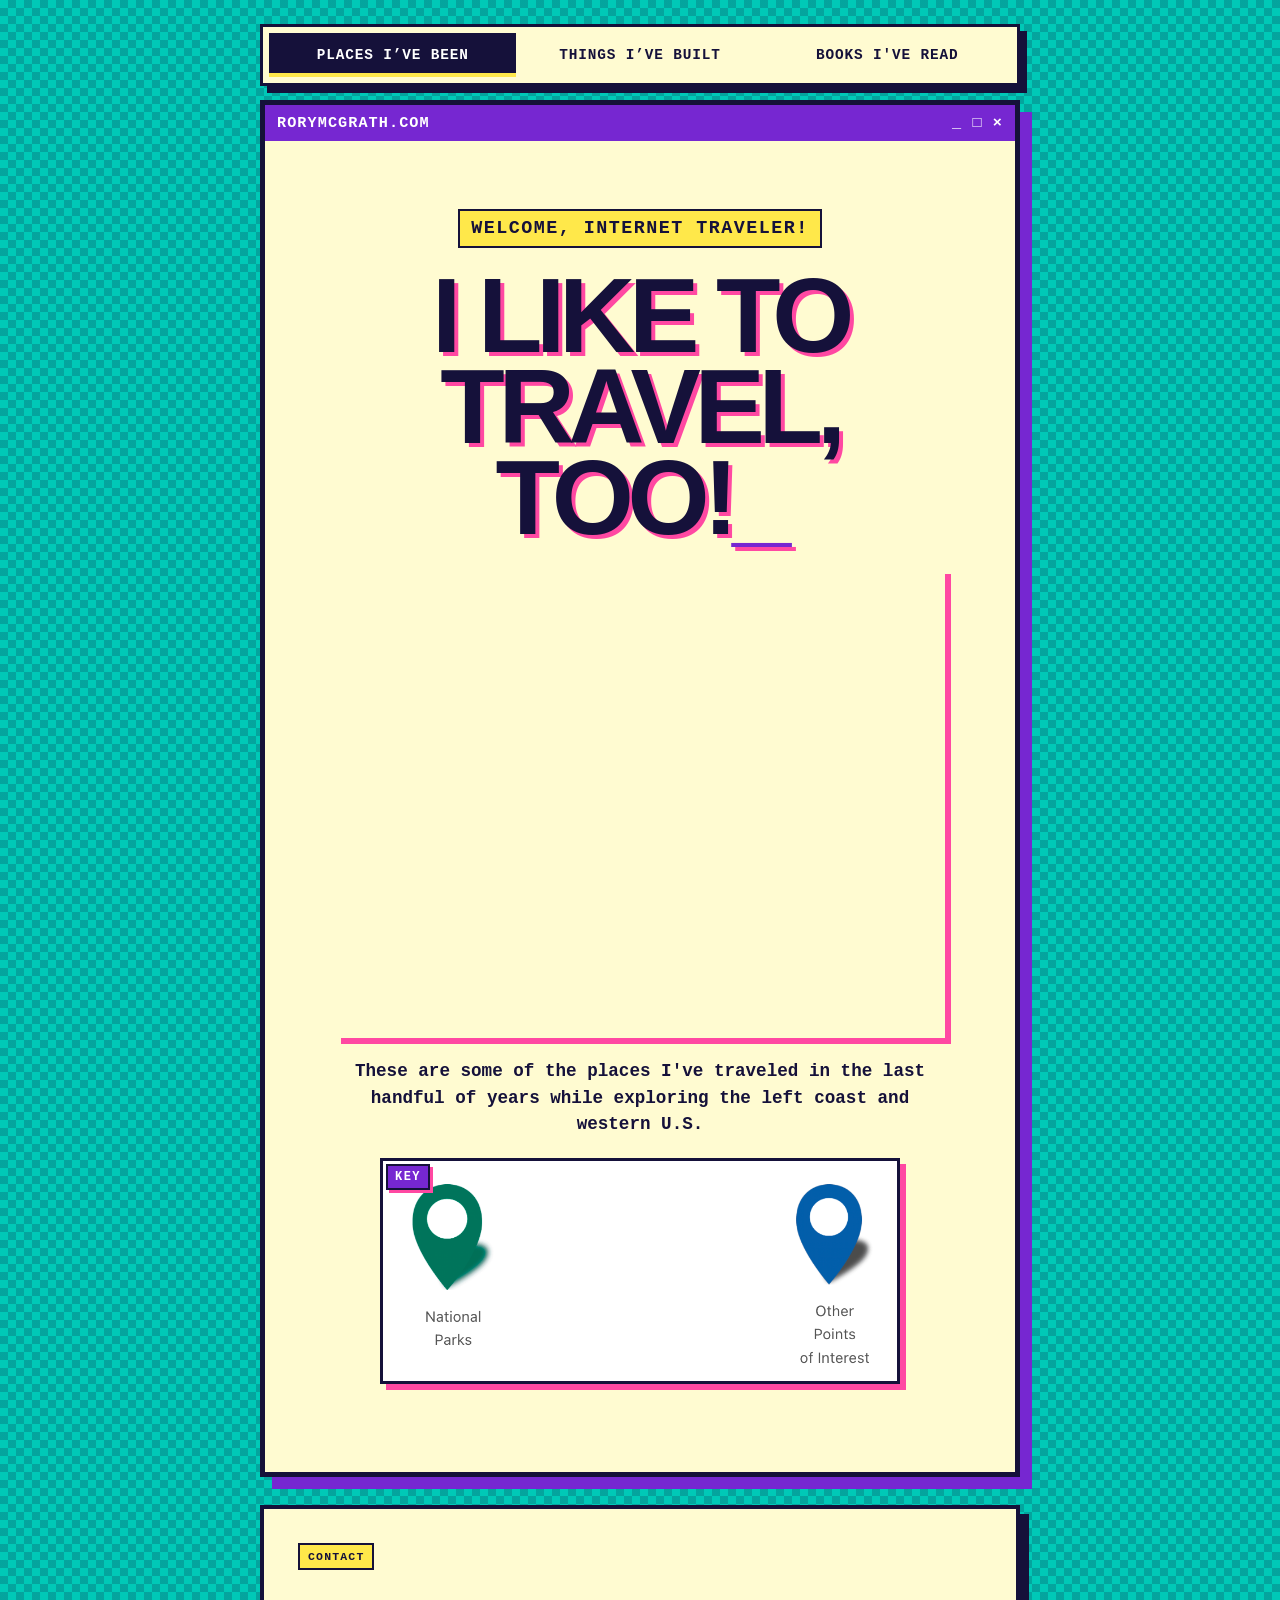
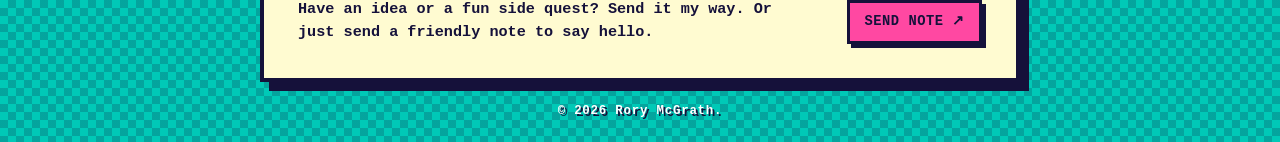
<file: index.html>
<!doctype html>
<html lang="en">
  <head>
    <meta charset="UTF-8" />
    <meta name="viewport" content="width=device-width, initial-scale=1.0" />
    <title>Rory McGrath</title>
    <link rel="icon" type="image/png" sizes="32x32" href="./images/favicon-32.png?v=20261120.2" />
    <link rel="icon" type="image/png" sizes="192x192" href="./images/favicon-192.png?v=20261120.2" />
    <link rel="apple-touch-icon" sizes="180x180" href="./apple-touch-icon.png?v=20261120.2" />
    <link rel="stylesheet" href="./styles.css?v=20261121.2" />
  </head>
  <body>
    <main class="site">
      <nav class="section-switcher" aria-label="Explore the site" role="tablist">
        <button class="section-tab is-active" id="travel-tab" type="button" role="tab" aria-selected="true" aria-controls="travel-panel">Places I’ve Been</button>
        <button class="section-tab" id="projects-tab" type="button" role="tab" aria-selected="false" aria-controls="projects-panel" tabindex="-1">Things I’ve Built</button>
        <button class="section-tab" id="books-tab" type="button" role="tab" aria-selected="false" aria-controls="books-panel" tabindex="-1">Books I've Read</button>
      </nav>

      <section class="window section-panel" id="travel-panel" role="tabpanel" aria-labelledby="travel-tab">
        <div class="title-bar">
          <span>RORYMCGRATH.COM</span>
          <span aria-hidden="true">_ □ ×</span>
        </div>
        <div class="screen">
          <p class="kicker">WELCOME, INTERNET TRAVELER!</p>
          <h1 id="travel-title">I like to travel, too!<span class="cursor" aria-hidden="true">_</span></h1>
          <div class="travel-map">
            <iframe
              src="https://www.google.com/maps/d/embed?mid=1Oyzdo98mdvefaxb2RG-TV2-4D8Xc-l8&amp;ehbc=2E312F"
              loading="lazy"
              referrerpolicy="no-referrer-when-downgrade"
              title="Rory's travel map"
            ></iframe>
          </div>
          <p class="map-caption">These are some of the places I've traveled in the last handful of years while exploring the left coast and western U.S.</p>
          <figure class="map-key">
            <span class="key-label">KEY</span>
            <img src="./images/national-parks-and-points-of-interest.png" alt="Map key for national parks and points of interest" />
          </figure>
        </div>
      </section>

      <section class="projects-window section-panel" id="projects-panel" role="tabpanel" aria-labelledby="projects-tab" hidden>
        <div class="title-bar">
          <span>SIDEQUESTS.EXE</span>
          <span aria-hidden="true">_ □ ×</span>
        </div>
        <div class="projects-content">
          <p class="kicker">SIDE QUESTS SHIPPED</p>
          <h2 id="projects-title">Projects<br><span class="title-lockup">worth a look.<span class="cursor" aria-hidden="true">_</span></span></h2>
          <div class="project-grid">
            <article class="project-card project-card--sunday">
              <p class="project-type">MY FAVORITE NFL PLAYERS</p>
              <h3>Sunday Favorites</h3>
              <p class="project-description">The players I tune in to watch on Sunday — an evolving personal collection of NFL favorites, organized by role/position. Note the badges on each player image to better understand why I root for them.</p>
              <figure class="sunday-logo">
                <img src="./images/sunday-favorites-logo.png" alt="Sunday Favorites logo with a football play diagram" />
              </figure>
              <a class="project-link" href="https://sundayfavorites.rorymcgrath.com/" target="_blank" rel="noopener">Visit Sunday Favorites <span aria-hidden="true">↗</span></a>
            </article>

            <article class="project-card project-card--superleague">
              <p class="project-type">PRIVATE WORLD CUP LEAGUE</p>
              <h3>Super League</h3>
              <p class="project-description">A private World Cup prediction league built around stage-based team picks. Featured a fully-functional backend for user profiles and dynamically generated artifacts for social media sharing.</p>
              <figure class="superleague-screenshot">
                <img src="./images/super-league-2026.png" alt="Super League World Cup 2026 main page" />
              </figure>
            </article>

            <article class="project-card project-card--league">
              <p class="project-type">THE LEAGUE</p>
              <h3>Fantasy Football</h3>
              <p class="project-description">A custom fantasy football website built around a long-running league — 20+ years! Site highlights major league-wide records, team histories, and also facilitates offseason keeper player selection.</p>
              <figure class="league-screenshot">
                <img src="./images/the-league-screenshot.png" alt="The League fantasy football team history page" />
              </figure>
            </article>
          </div>
        </div>
      </section>

      <section class="window section-panel" id="books-panel" role="tabpanel" aria-labelledby="books-tab" hidden>
        <div class="title-bar">
          <span>BOOKSHELF.EXE</span>
          <span aria-hidden="true">_ □ ×</span>
        </div>
        <div class="books-content">
          <p class="kicker">MY PERSONAL LIBRARY</p>
          <h2>Books on<br>my shelves<span class="cursor" aria-hidden="true">_</span></h2>
          <p id="books-loading" role="status">Loading books…</p>
          <button class="books-control" type="button" id="books-retry" hidden>Try again</button>
          <div id="books-catalog" hidden>
            <div class="books-toolbar">
              <input class="books-control" id="books-search" type="search" aria-label="Search titles or authors" placeholder="Search titles or authors" />
              <select class="books-control" id="books-category" aria-label="Filter by category">
                <option value="">All categories</option>
              </select>
            </div>
            <div class="books-toolbar books-display">
              <p id="books-count" role="status"></p>
              <div class="books-views" role="group" aria-label="Library view">
                <button class="books-control" type="button" data-books-view="wall" aria-pressed="true">Cover wall</button>
                <button class="books-control" type="button" data-books-view="catalog" aria-pressed="false">Catalog</button>
              </div>
            </div>
            <ul class="books-list" data-view="wall"></ul>
            <nav class="books-pages" aria-label="Book catalog pages" hidden>
              <button class="books-control" type="button" id="books-previous">Previous</button>
              <button class="books-control" type="button" id="books-next">Next</button>
            </nav>
            <p class="books-note">Note: this is a digital copy of my physical bookshelf. It is not an exhaustive list of all the books I've read. Some of these books were gifts or recommendations from friends and family. The views of the author are their own and may be different than my own views.</p>
          </div>
          <template id="book-tile">
            <li>
              <button class="book-tile" type="button" aria-haspopup="dialog">
                <span class="book-jacket" aria-hidden="true">
                  <strong></strong>
                  <span></span>
                </span>
                <span class="book-title"></span>
                <span class="book-author"></span>
                <span class="book-category"></span>
              </button>
            </li>
          </template>
          <dialog class="book-dialog" aria-labelledby="book-dialog-title">
            <div class="title-bar">
              <span>BOOK DETAILS</span>
              <form method="dialog"><button class="books-control" type="submit" aria-label="Close book details" autofocus>×</button></form>
            </div>
            <div class="book-dialog-content">
              <div class="book-dialog-cover"></div>
              <div>
                <h3 id="book-dialog-title"></h3>
                <p class="book-dialog-author"></p>
                <p class="book-dialog-category"></p>
                <button class="books-control book-borrow-toggle" type="button"
                        aria-expanded="false" aria-controls="book-borrow-form">Request to borrow</button>
              </div>
            </div>
            <form class="book-borrow-form" id="book-borrow-form" method="post" action="./bookshelf/borrow.php" hidden>
              <p class="book-borrow-intro" id="book-borrow-intro">Fill out the form below so I can get back to you about borrowing this book.</p>
              <label for="book-borrow-name">Your name</label>
              <input id="book-borrow-name" name="name" autocomplete="name" maxlength="100" required>
              <label for="book-borrow-email">Your email</label>
              <input id="book-borrow-email" name="email" type="email" autocomplete="email" maxlength="254" required>
              <label for="book-borrow-note">Note</label>
              <textarea id="book-borrow-note" name="note" rows="3" maxlength="1000" required></textarea>
              <button class="books-control book-borrow-submit" type="submit" aria-describedby="book-borrow-intro">Send request</button>
            </form>
            <p class="book-borrow-edition">Note: book edition and cover may vary from the one pictured.</p>
            <p class="book-borrow-status" role="status"></p>
          </dialog>
        </div>
      </section>

      <section class="contact-callout" aria-label="Contact">
        <div>
          <p class="contact-label">CONTACT</p>
          <p>Have an idea or a fun side quest? Send it my way. Or just send a friendly note to say hello.</p>
        </div>
        <button class="contact-open" id="contact-open" type="button" aria-haspopup="dialog" aria-controls="contact-dialog">Send note <span aria-hidden="true">↗</span></button>
      </section>

      <dialog class="contact-dialog" id="contact-dialog" aria-labelledby="contact-dialog-title">
        <div class="title-bar">
          <span>CONTACT TERMINAL</span>
          <form method="dialog"><button class="books-control" type="submit" aria-label="Close contact form" autofocus>×</button></form>
        </div>
        <form class="contact-form" id="contact-form" method="post" action="./contact/send.php">
          <p id="contact-dialog-title">Leave a note below.</p>
          <label for="contact-name">Your name</label>
          <input id="contact-name" name="name" autocomplete="name" maxlength="100" required>
          <label for="contact-email">Your email</label>
          <input id="contact-email" name="email" type="email" autocomplete="email" maxlength="254" required>
          <label for="contact-message">Message</label>
          <textarea id="contact-message" name="message" rows="5" maxlength="2000" required></textarea>
          <button class="contact-send" type="submit">Send note</button>
          <p class="contact-status" id="contact-status" role="status"></p>
        </form>
        <iframe class="contact-human-check" id="contact-human-check" data-src="./contact/send.php" aria-hidden="true" tabindex="-1" hidden></iframe>
      </dialog>

      <footer class="copyright">&copy; <span id="copyright-year"></span> Rory McGrath.</footer>
    </main>
    <script type="module" src="./app.js?v=20261121.1"></script>
  </body>
</html>
</file>
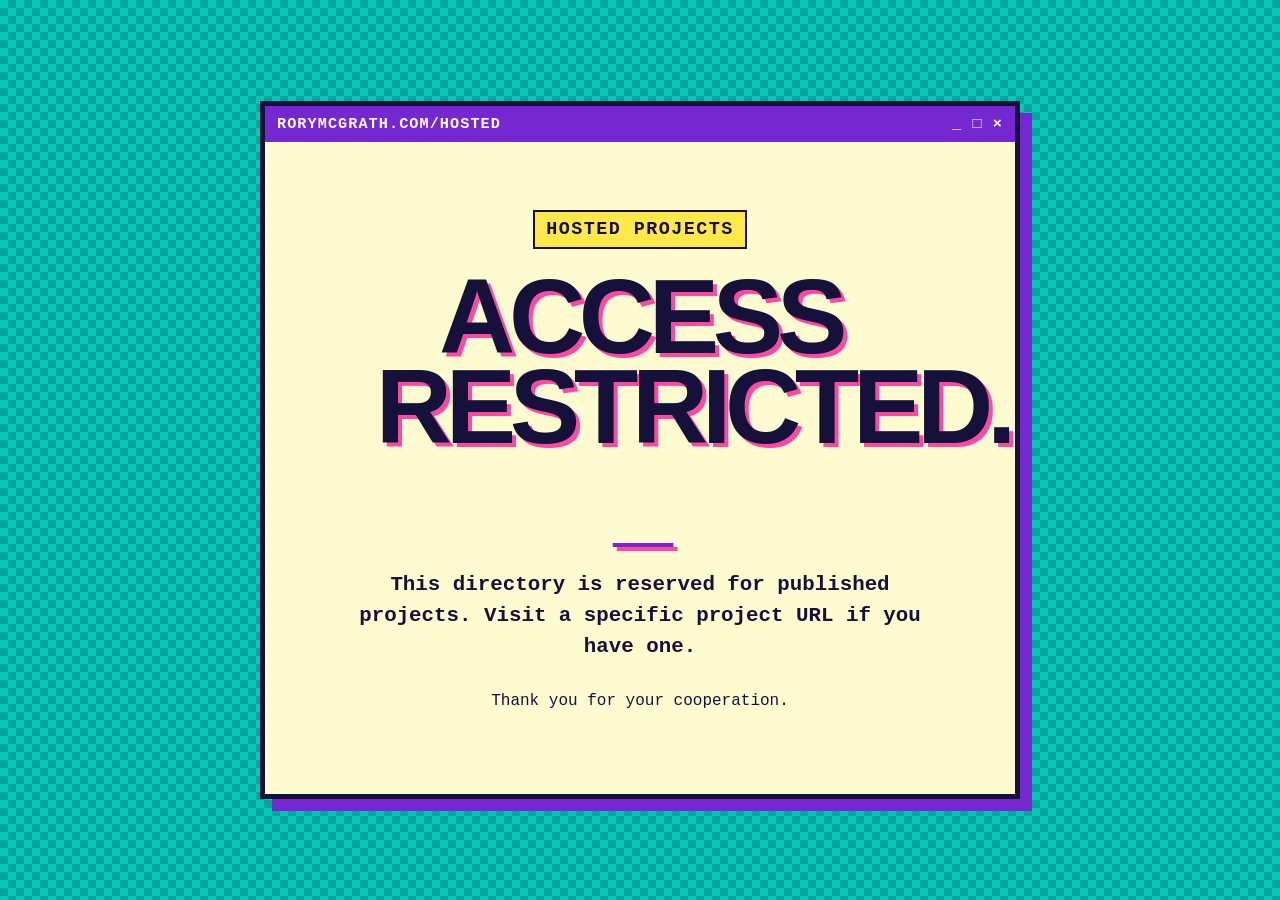
<file: hosted/index.html>
<!doctype html>
<html lang="en">
  <head>
    <meta charset="UTF-8" />
    <meta name="viewport" content="width=device-width, initial-scale=1.0" />
    <title>Hosted Projects | Rory McGrath</title>
    <link rel="stylesheet" href="../styles.css" />
  </head>
  <body>
    <main class="site">
      <section class="window" aria-labelledby="hosted-title">
        <div class="title-bar">
          <span>RORYMCGRATH.COM/HOSTED</span>
          <span aria-hidden="true">_ □ ×</span>
        </div>
        <div class="screen">
          <p class="kicker">HOSTED PROJECTS</p>
          <h1 id="hosted-title">Access restricted.<span class="cursor" aria-hidden="true">_</span></h1>
          <p class="tagline">This directory is reserved for published projects. Visit a specific project URL if you have one.</p>
          <p class="status">Thank you for your cooperation.</p>
        </div>
      </section>
    </main>
  </body>
</html>
</file>
<file: styles.css>
:root {
  --ink: #15113a;
  --paper: #fffbd1;
  --purple: #7627d1;
  --teal: #00c9b7;
  --pink: #ff48a2;
  --yellow: #ffe84a;
}

* {
  box-sizing: border-box;
}

body {
  min-width: 320px;
  min-height: 100vh;
  margin: 0;
  color: var(--ink);
  font-family: "Courier New", Courier, monospace;
  background-color: var(--teal);
  background-image:
    linear-gradient(45deg, rgba(21, 17, 58, 0.2) 25%, transparent 25%),
    linear-gradient(-45deg, rgba(21, 17, 58, 0.2) 25%, transparent 25%),
    linear-gradient(45deg, transparent 75%, rgba(21, 17, 58, 0.2) 75%),
    linear-gradient(-45deg, transparent 75%, rgba(21, 17, 58, 0.2) 75%);
  background-position: 0 0, 0 8px, 8px -8px, -8px 0;
  background-size: 16px 16px;
}

.site {
  display: flex;
  flex-direction: column;
  min-height: 100vh;
  align-items: center;
  justify-content: center;
  padding: 24px;
}

.section-switcher {
  display: inline-flex;
  width: min(760px, 100%);
  margin: 0 0 14px;
  padding: 6px;
  border: 3px solid var(--ink);
  background: var(--paper);
  box-shadow: 7px 7px 0 var(--ink);
}

.section-tab {
  flex: 1;
  min-height: 44px;
  padding: 10px 12px;
  border: 0;
  color: var(--ink);
  font: bold clamp(0.72rem, 2.4vw, 0.9rem)/1 "Courier New", Courier, monospace;
  letter-spacing: 0.06em;
  text-transform: uppercase;
  background: transparent;
  cursor: pointer;
  transition: background 160ms ease, color 160ms ease, transform 160ms ease;
}

.section-tab:hover,
.section-tab:focus-visible {
  background: rgba(118, 39, 209, 0.14);
}

.section-tab:focus-visible {
  outline: 3px solid var(--pink);
  outline-offset: -3px;
}

.section-tab.is-active {
  color: #fff;
  background: var(--ink);
  box-shadow: inset 0 -4px 0 var(--yellow);
}

.window {
  width: min(760px, 100%);
  border: 5px solid var(--ink);
  box-shadow: 12px 12px 0 var(--purple);
  background: var(--paper);
}

.projects-window {
  width: min(760px, 100%);
  margin-top: 0;
  border: 5px solid var(--ink);
  box-shadow: 12px 12px 0 var(--purple);
  background: var(--paper);
}

.projects-window .title-bar {
  background: var(--purple);
}

.title-bar {
  display: flex;
  justify-content: space-between;
  gap: 16px;
  padding: 9px 12px;
  overflow: hidden;
  color: #fff;
  font-size: clamp(0.7rem, 2.6vw, 0.95rem);
  font-weight: bold;
  letter-spacing: 0.07em;
  white-space: nowrap;
  background: var(--purple);
}

.screen {
  padding: clamp(32px, 8vw, 68px) clamp(24px, 8vw, 70px);
  text-align: center;
}

.kicker {
  display: inline-block;
  margin: 0;
  padding: 7px 11px;
  border: 2px solid var(--ink);
  font-size: clamp(0.9rem, 3vw, 1.15rem);
  font-weight: bold;
  letter-spacing: 0.08em;
  background: var(--yellow);
}

h1 {
  margin: 22px auto 26px;
  max-width: 9ch;
  font-family: Impact, Haettenschweiler, "Arial Black", sans-serif;
  font-size: clamp(2.9rem, 10vw, 6.6rem);
  font-weight: 900;
  line-height: 0.86;
  letter-spacing: -0.06em;
  text-transform: uppercase;
  text-shadow: 4px 4px 0 var(--pink);
}

.cursor {
  display: inline-block;
  color: var(--purple);
  animation: blink 0.9s steps(1, end) infinite;
}

.tagline {
  max-width: 36rem;
  margin: 0 auto 30px;
  font-size: clamp(1rem, 3vw, 1.3rem);
  font-weight: bold;
  line-height: 1.5;
}

.travel-map {
  width: 100%;
  margin: 0 0 20px;
  box-shadow: 6px 6px 0 var(--pink);
}

.map-key {
  width: min(100%, 520px);
  margin: 0 auto 20px;
  border: 3px solid var(--ink);
  background: #fff;
  box-shadow: 6px 6px 0 var(--pink);
}

.travel-map {
  overflow: hidden;
}

.travel-map iframe {
  display: block;
  width: 100%;
  height: clamp(300px, 56vw, 470px);
  border: 0;
}

.map-key {
  position: relative;
  padding: 8px;
}

.key-label {
  position: absolute;
  top: 3px;
  left: 3px;
  z-index: 1;
  padding: 4px 7px;
  border: 2px solid var(--ink);
  color: #fff;
  font-size: 0.75rem;
  font-weight: bold;
  letter-spacing: 0.12em;
  background: var(--purple);
  box-shadow: 3px 3px 0 var(--pink);
}

.map-caption {
  margin: 0 0 20px;
  font-size: clamp(0.95rem, 2.5vw, 1.1rem);
  font-weight: bold;
  line-height: 1.5;
}

.map-key img {
  display: block;
  width: 100%;
  height: auto;
}

.copyright {
  margin-top: 22px;
  color: #fff;
  font-size: 0.78rem;
  font-weight: bold;
  letter-spacing: 0.06em;
  text-align: center;
  text-shadow: 2px 2px 0 var(--ink);
}

.contact-callout {
  display: flex;
  width: min(760px, 100%);
  align-items: end;
  justify-content: space-between;
  gap: 22px;
  margin-top: 28px;
  padding: clamp(22px, 5vw, 34px);
  border: 4px solid var(--ink);
  background: var(--paper);
  box-shadow: 9px 9px 0 var(--ink);
}

.contact-label {
  display: inline-block;
  margin: 0 0 12px;
  padding: 5px 8px;
  border: 2px solid var(--ink);
  font-size: 0.72rem;
  font-weight: bold;
  letter-spacing: 0.1em;
  background: var(--yellow);
}

.contact-callout h2 {
  margin: 0;
  font-family: Impact, Haettenschweiler, "Arial Black", sans-serif;
  font-size: clamp(2.5rem, 8vw, 4.6rem);
  font-weight: 900;
  line-height: 0.86;
  letter-spacing: -0.055em;
  text-transform: uppercase;
  text-shadow: 3px 3px 0 var(--paper);
}

.contact-callout p:not(.contact-label) {
  max-width: 32rem;
  margin: 16px 0 0;
  font-size: 0.95rem;
  font-weight: bold;
  line-height: 1.5;
}

.contact-open,
.contact-send {
  flex: 0 0 auto;
  padding: 12px 14px;
  border: 3px solid var(--ink);
  color: var(--ink);
  font: bold 0.86rem/1 "Courier New", Courier, monospace;
  letter-spacing: 0.04em;
  text-transform: uppercase;
  background: var(--paper);
  box-shadow: 4px 4px 0 var(--ink);
  cursor: pointer;
}

.contact-open { background: #ff48a2; }

.contact-open:hover,
.contact-open:focus-visible,
.contact-send:hover,
.contact-send:focus-visible {
  color: #fff;
  background: var(--purple);
}

.contact-dialog {
  width: min(560px, calc(100% - 30px));
  max-height: calc(100dvh - 32px);
  padding: 0;
  border: 4px solid var(--ink);
  color: var(--ink);
  background: var(--paper);
  box-shadow: 8px 8px 0 var(--pink);
}

.contact-dialog::backdrop { background: #15113a9c; }
.contact-dialog .title-bar { align-items: center; padding-block: 4px; background: var(--pink); }
.contact-dialog .title-bar button { min-width: 44px; font-size: 1.375rem; }

.contact-form {
  display: grid;
  gap: 7px;
  padding: clamp(18px, 5vw, 28px);
}

.contact-form > p:first-child {
  margin: 0 0 8px;
  font-weight: bold;
  line-height: 1.45;
}

.contact-form label { font-size: 0.875rem; font-weight: bold; }

.contact-form input,
.contact-form textarea {
  min-width: 0;
  margin-bottom: 4px;
  padding: 9px 10px;
  border: 2px solid var(--ink);
  color: var(--ink);
  background: #fff;
  font: inherit;
}

.contact-form textarea { resize: vertical; }
.contact-send { justify-self: start; margin-top: 5px; background: var(--yellow); }
.contact-status { min-height: 1.45em; margin: 5px 0 0; font-size: 0.82rem; font-weight: bold; line-height: 1.45; }

.projects-content {
  padding: clamp(30px, 6vw, 52px) clamp(24px, 8vw, 70px);
}

.projects-content h2 {
  max-width: none;
  margin: 20px auto 28px;
  font-family: Impact, Haettenschweiler, "Arial Black", sans-serif;
  font-size: clamp(2.5rem, 8vw, 5.3rem);
  font-weight: 900;
  line-height: 0.88;
  letter-spacing: -0.055em;
  text-transform: uppercase;
  text-align: center;
  text-shadow: 3px 3px 0 var(--teal);
}

.projects-content > .kicker,
.books-content > .kicker {
  display: table;
  margin-inline: auto;
}

.title-lockup {
  white-space: nowrap;
}

.project-grid {
  display: grid;
  gap: 18px;
}

.project-card {
  padding: clamp(22px, 5vw, 34px);
  border: 3px solid var(--ink);
  background:
    linear-gradient(135deg, rgba(255, 255, 255, 0.18), transparent 36%),
    var(--purple);
  box-shadow: 7px 7px 0 var(--teal);
  color: #fff;
}

.project-card--sunday {
  background:
    radial-gradient(circle at 82% 12%, rgba(255, 209, 94, 0.22), transparent 30%),
    linear-gradient(145deg, #971e2c, #4f101b);
}

.sunday-logo {
  width: 100%;
  margin: 0 0 26px;
  border: 2px solid rgba(255, 255, 255, 0.42);
  padding: 10px;
  background: #0d1118;
  box-shadow: 5px 5px 0 rgba(13, 17, 24, 0.66);
}

.sunday-logo img {
  display: block;
  width: 100%;
  height: auto;
}

.project-type {
  margin: 0;
  color: var(--yellow);
  font-size: 0.75rem;
  font-weight: bold;
  letter-spacing: 0.12em;
}

.project-card h3 {
  margin: 12px 0 13px;
  font-family: Impact, Haettenschweiler, "Arial Black", sans-serif;
  font-size: clamp(2.4rem, 8vw, 4.2rem);
  font-weight: 900;
  line-height: 0.9;
  letter-spacing: -0.04em;
  text-transform: uppercase;
}

.project-description {
  max-width: 38rem;
  margin: 0 0 24px;
  font-size: 1rem;
  font-weight: bold;
  line-height: 1.55;
}

.project-link {
  display: inline-block;
  padding: 10px 12px;
  border: 2px solid var(--ink);
  color: var(--ink);
  font-size: 0.85rem;
  font-weight: bold;
  letter-spacing: 0.04em;
  text-decoration: none;
  background: var(--yellow);
  box-shadow: 4px 4px 0 var(--ink);
}

.project-link:hover,
.project-link:focus-visible {
  color: #fff;
  background: var(--pink);
}

.project-card--superleague {
  background:
    radial-gradient(circle at 75% 12%, rgba(74, 215, 218, 0.24), transparent 30%),
    linear-gradient(145deg, #101723, #060910);
}

.superleague-screenshot {
  width: min(100%, 390px);
  margin: 0 auto 28px;
  overflow: hidden;
  border: 2px solid rgba(119, 233, 219, 0.6);
  border-radius: 6px;
  background: #060910;
  box-shadow: 8px 8px 0 rgba(119, 233, 219, 0.28);
}

.superleague-screenshot img {
  width: 100%;
  height: auto;
  display: block;
}

.project-card--league {
  background:
    radial-gradient(circle at 82% 10%, rgba(234, 31, 48, 0.25), transparent 34%),
    linear-gradient(145deg, #1f2b3b, #0c121b);
}

.league-screenshot {
  width: min(100%, 510px);
  margin: 0 auto;
  overflow: hidden;
  border: 2px solid rgba(255, 255, 255, 0.44);
  background: #0c121b;
  box-shadow: 8px 8px 0 rgba(234, 31, 48, 0.5);
}

.league-screenshot img {
  display: block;
  width: 100%;
  height: auto;
}

@media (max-width: 480px) {
  .superleague-screenshot { width: min(100%, 340px); margin-bottom: 22px; box-shadow: 5px 5px 0 rgba(119, 233, 219, 0.28); }
  .league-screenshot { width: min(100%, 340px); box-shadow: 5px 5px 0 rgba(234, 31, 48, 0.5); }
}

.section-panel:not([hidden]) {
  animation: panel-arrive 220ms ease-out;
}

@keyframes panel-arrive {
  from { opacity: 0; transform: translateY(8px); }
  to { opacity: 1; transform: translateY(0); }
}

@keyframes blink {
  50% { opacity: 0; }
}

@media (max-width: 480px) {
  .site { justify-content: flex-start; padding: 12px; }
  .section-switcher { margin-bottom: 11px; padding: 4px; box-shadow: 5px 5px 0 var(--ink); }
  .section-tab { min-height: 42px; padding-inline: 7px; font-size: 0.68rem; letter-spacing: 0.02em; }
  .window { border-width: 4px; box-shadow: 6px 6px 0 var(--purple); }
  .projects-window { border-width: 4px; box-shadow: 6px 6px 0 var(--purple); }
  .screen { padding: 30px 16px; }
  .projects-content { padding: 30px 20px; }
  .projects-content h2 { margin: 18px 0 24px; }
  .project-card { padding: 22px; box-shadow: 4px 4px 0 var(--teal); }
  .project-link { box-shadow: 3px 3px 0 var(--ink); }
  h1 { margin: 18px auto 22px; }
  .travel-map iframe { height: 280px; }
  .map-caption { margin-bottom: 16px; font-size: 0.95rem; }
  .map-key { width: min(78%, 280px); margin-bottom: 18px; }
  .key-label { top: 2px; left: 2px; padding: 3px 5px; font-size: 0.65rem; }
  .travel-map,
  .map-key { box-shadow: 4px 4px 0 var(--pink); }
  .contact-callout { align-items: flex-start; flex-direction: column; gap: 18px; margin-top: 20px; box-shadow: 6px 6px 0 var(--ink); }
  .contact-open { width: 100%; }
}

.books-content {
  padding: clamp(22px, 5.5vw, 42px) clamp(14px, 7vw, 53px);
}

.books-content h2 {
  margin: 20px 0 24px;
  font-family: Impact, Haettenschweiler, "Arial Black", sans-serif;
  font-size: clamp(2rem, 8.4vw, 4.75rem);
  font-weight: 900;
  line-height: 0.88;
  letter-spacing: -0.055em;
  text-align: center;
  text-transform: uppercase;
  text-shadow: 3px 3px 0 var(--pink);
}

.books-content h2 .cursor { text-shadow: none; }

@media (max-width: 480px) {
  h1,
  .projects-content h2,
  .books-content h2 {
    font-size: clamp(2.4rem, 13vw, 3.5rem);
  }
}

.books-toolbar {
  display: flex;
  flex-wrap: wrap;
  align-items: center;
  gap: 8px;
  margin: 0 0 14px;
}

.books-display { justify-content: space-between; }

.books-control {
  min-width: 0;
  max-width: 100%;
  min-height: 44px;
  padding: 7px 9px;
  border: 2px solid var(--ink);
  border-radius: 0;
  background-color: #fff;
  color: var(--ink);
  font: bold 0.875rem/1.2 "Courier New", Courier, monospace;
}

button.books-control:not(:disabled), .book-tile { cursor: pointer; }
button.books-control:disabled { opacity: 0.55; }
button.books-control:not(:disabled):hover { background-color: var(--yellow); }

.books-content :is(button, input, select, a):focus-visible {
  outline: 3px solid var(--purple);
  outline-offset: 2px;
}

#books-search {
  flex: 1 1 215px;
  box-shadow: 3px 3px 0 var(--teal);
}

#books-category {
  appearance: none;
  padding-right: 34px;
  background-image: linear-gradient(45deg, transparent 50%, var(--ink) 50%), linear-gradient(135deg, var(--ink) 50%, transparent 50%);
  background-position: right 15px center, right 10px center;
  background-size: 5px 5px;
  background-repeat: no-repeat;
}

#books-count { margin: 0; font-size: 0.8125rem; font-weight: bold; }
.books-views { display: flex; }
.books-views button + button { margin-left: -2px; }
.books-views [aria-pressed="true"] { background-color: var(--yellow); }

.books-list {
  margin: 0;
  padding: 0;
  list-style: none;
}

.books-list[data-view="wall"] {
  display: grid;
  grid-template-columns: repeat(5, minmax(0, 1fr));
  gap: 20px 13px;
}

.book-tile {
  display: block;
  width: 100%;
  padding: 0;
  border: 0;
  background: transparent;
  color: var(--ink);
  font: inherit;
  text-align: left;
}

.book-title, .book-author, .book-category {
  display: block;
  overflow-wrap: anywhere;
}

.book-title { font-size: 0.875rem; font-weight: bold; line-height: 1.18; }
.book-author, .book-category { font-size: 0.8125rem; line-height: 1.25; }
.books-list[data-view="wall"] .book-title,
.books-list[data-view="wall"] .book-author {
  display: -webkit-box;
  overflow: hidden;
  -webkit-box-orient: vertical;
  -webkit-line-clamp: 2;
}

.books-list[data-view="wall"] .book-title { margin-top: 8px; -webkit-line-clamp: 3; }
.books-list[data-view="wall"] .book-category { display: none; }

.book-jacket {
  position: relative;
  display: flex;
  flex-direction: column;
  justify-content: space-between;
  aspect-ratio: 0.68;
  overflow: hidden;
  padding: 9%;
  border: 1px solid var(--ink);
  background: var(--jacket-color);
  color: var(--jacket-ink);
  box-shadow: 3px 3px 0 var(--ink);
  container-type: inline-size;
}

.book-jacket strong {
  display: -webkit-box;
  overflow: hidden;
  overflow-wrap: anywhere;
  font: 700 clamp(0.75rem, 15cqi, 1.25rem)/1.05 Georgia, serif;
  -webkit-box-orient: vertical;
  -webkit-line-clamp: 4;
}

.book-jacket > span {
  font: bold clamp(0.625rem, 10cqi, 0.8125rem)/1.05 "Courier New", monospace;
  text-transform: uppercase;
  overflow-wrap: anywhere;
}

.book-jacket--atlas {
  --jacket-ink: #183e37;
  --jacket-color: repeating-radial-gradient(ellipse at 85% 90%, #dcedcd 0 8px, #9ac4a8 9px, #dcedcd 10px);
}

.book-jacket--signal { --jacket-ink: #efeaff; --jacket-color: #37386b; }
.book-jacket--rain { --jacket-ink: #321d2e; --jacket-color: #ef966e; }
.book-jacket--mountain { --jacket-ink: #403725; --jacket-color: #ebd7a5; }
.book-jacket--paper { --jacket-ink: #f2f4f5; --jacket-color: #364650; }

.book-cover-image {
  position: absolute;
  inset: 0;
  width: 100%;
  height: 100%;
  visibility: hidden;
  object-fit: contain;
  background: #ebe4cf;
}

.book-cover-image.is-loaded { visibility: visible; }
.books-list[data-view="wall"] .book-tile:hover .book-jacket { box-shadow: 4px 4px 0 var(--pink); }

.books-list[data-view="catalog"] .book-tile {
  display: grid;
  grid-template-columns: 26px minmax(0, 1.4fr) minmax(0, 1fr) minmax(0, 0.85fr);
  align-items: center;
  gap: 10px;
  min-height: 48px;
  padding: 4px 2px;
  border-top: 1px solid var(--ink);
}

.books-list[data-view="catalog"] li:last-child .book-tile { border-bottom: 1px solid var(--ink); }
.books-list[data-view="catalog"] .book-jacket { padding: 0; box-shadow: none; }
.books-list[data-view="catalog"] .book-jacket > :not(img) { display: none; }
.books-list[data-view="catalog"] .book-tile:hover { background: var(--yellow); }

.books-pages {
  display: flex;
  justify-content: flex-end;
  gap: 8px;
  margin: 19px 0 0;
}

.books-pages[hidden] { display: none; }

.books-note {
  margin: 24px 0 0;
  padding-top: 14px;
  border-top: 1px solid var(--ink);
  font-size: 0.8125rem;
  line-height: 1.45;
}

.book-dialog {
  width: min(530px, calc(100% - 30px));
  max-height: calc(100dvh - 32px);
  padding: 0;
  border: 4px solid var(--ink);
  background: var(--paper);
  color: var(--ink);
  box-shadow: 7px 7px 0 var(--purple);
}

.book-dialog::backdrop { background: #15113a9c; }
.book-dialog .title-bar { align-items: center; padding-block: 4px; }
.book-dialog .title-bar button { min-width: 44px; font-size: 1.375rem; }

.book-dialog-content {
  display: grid;
  grid-template-columns: minmax(76px, 124px) minmax(0, 1fr);
  align-items: start;
  gap: clamp(12px, 4vw, 23px);
  padding: clamp(15px, 4vw, 25px);
}

.book-dialog-content h3 {
  margin: 0;
  overflow-wrap: anywhere;
  font-size: clamp(1rem, 3vw, 1.5rem);
  line-height: 1.15;
}

.book-dialog-content p { margin: 9px 0 0; overflow-wrap: anywhere; }
.book-dialog-category { font-size: 0.8125rem; }

.book-borrow-toggle { margin-top: 14px; background: var(--yellow); }

.book-borrow-form {
  display: grid;
  gap: 6px;
  padding: 16px clamp(15px, 4vw, 25px);
  border-top: 2px dashed var(--ink);
}

.book-borrow-form[hidden], .book-borrow-toggle[hidden] { display: none; }
.book-borrow-intro { margin: 0 0 6px; font-size: 0.875rem; line-height: 1.45; }
.book-borrow-form label { font-weight: 700; font-size: 0.875rem; }

.book-borrow-form input, .book-borrow-form textarea {
  min-width: 0;
  margin-bottom: 5px;
  padding: 8px 9px;
  border: 2px solid var(--ink);
  background: white;
  color: var(--ink);
  font: inherit;
  font-size: 1rem;
}

.book-borrow-form textarea { resize: vertical; }
.book-borrow-submit { justify-self: start; background: var(--yellow); }
.book-borrow-edition {
  margin: 0 clamp(15px, 4vw, 25px) 16px;
  font-size: 0.8125rem;
  line-height: 1.45;
}

.book-borrow-form[hidden] + .book-borrow-edition { display: none; }
.book-borrow-status:empty { margin: 0; }
.book-borrow-status:not(:empty) {
  margin: 0 clamp(15px, 4vw, 25px) 16px;
  padding: 10px 12px;
  border: 2px solid var(--ink);
  font-size: 0.875rem;
  line-height: 1.45;
}


@media (max-width: 620px) {
  .books-list[data-view="wall"] { grid-template-columns: repeat(3, minmax(0, 1fr)); }
}

@media (max-width: 440px) {
  .books-list[data-view="wall"] { grid-template-columns: repeat(2, minmax(0, 1fr)); }
  .books-toolbar input, .books-toolbar select { font-size: 1rem; }
  .books-list[data-view="catalog"] .book-tile { grid-template-columns: 22px minmax(0, 1.4fr) minmax(0, 1fr); gap: 7px; }
  .books-list[data-view="catalog"] .book-category { display: none; }
  .book-dialog-content { grid-template-columns: 82px minmax(0, 1fr); }
}
</file>
